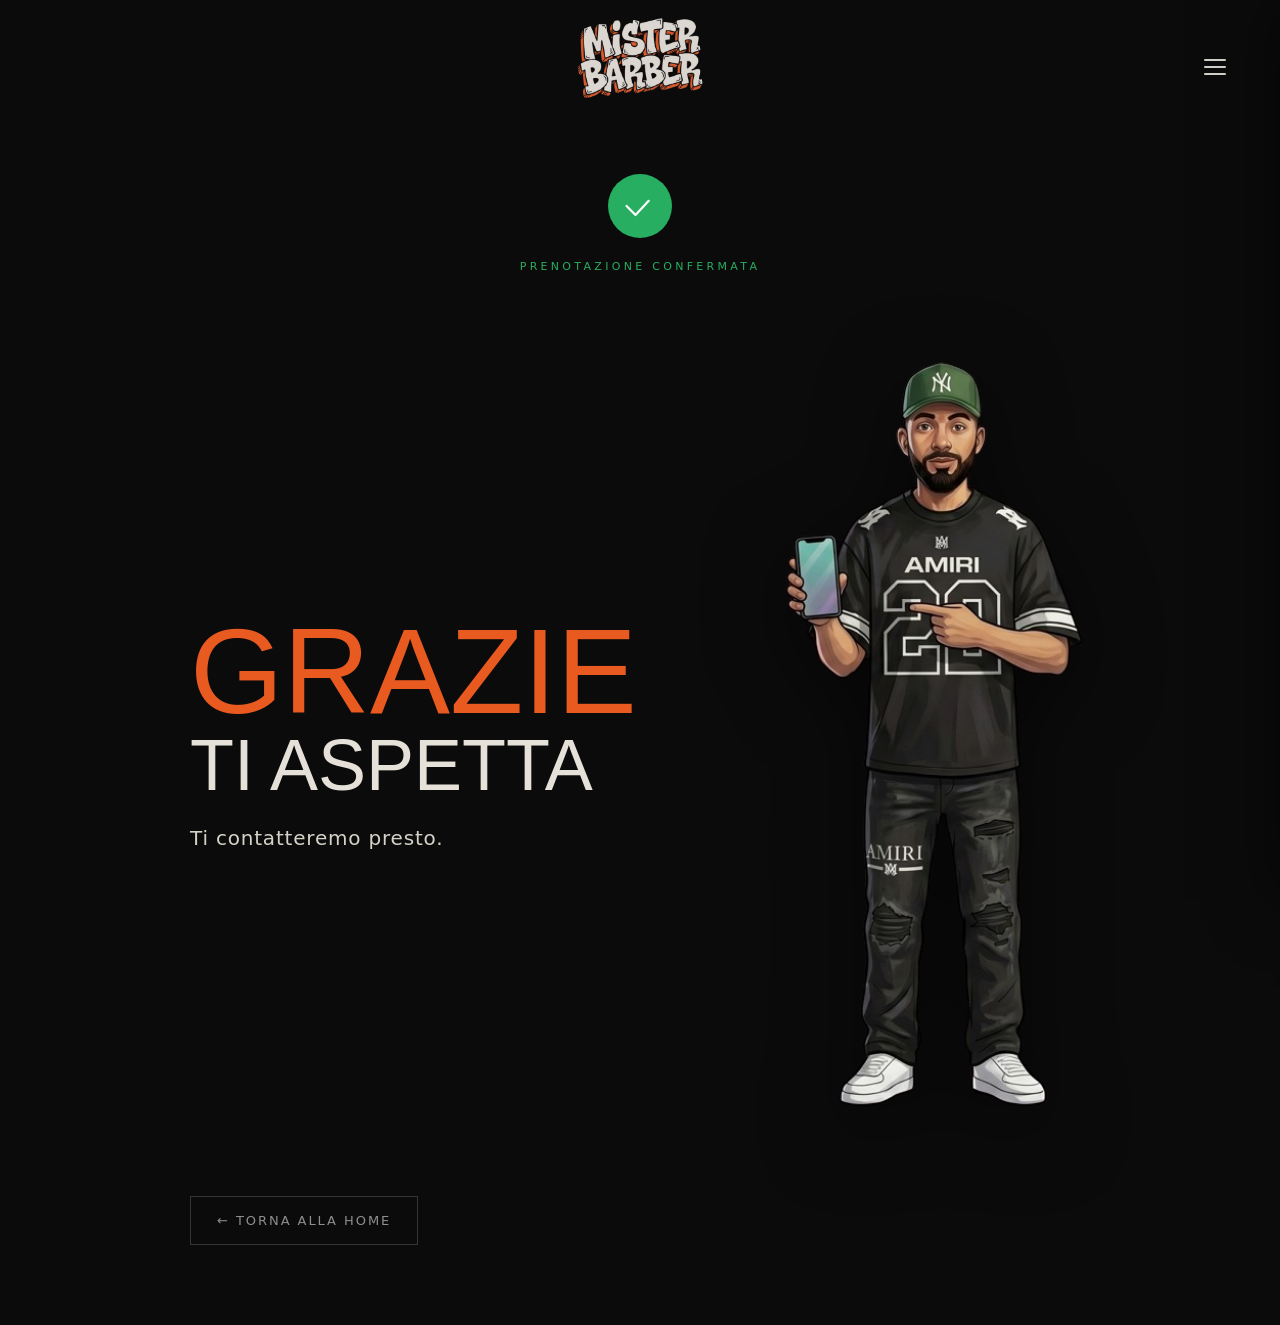
<file: conferma.html>
<!DOCTYPE html>
<html lang="it">
<head>
  <meta charset="UTF-8">
  <meta name="viewport" content="width=device-width, initial-scale=1.0">

  <!-- Security headers -->
  <meta http-equiv="Content-Security-Policy" content="default-src 'self'; script-src 'self' 'unsafe-inline'; style-src 'self' 'unsafe-inline' https://fonts.googleapis.com; font-src 'self' https://fonts.gstatic.com data:; img-src 'self' data: https:; connect-src 'self'; frame-ancestors 'none'; base-uri 'self'; form-action 'self'; object-src 'none'">
  <meta http-equiv="X-Content-Type-Options" content="nosniff">
  <meta http-equiv="Referrer-Policy" content="strict-origin-when-cross-origin">

  <title>Prenotazione Confermata — MISTER BARBER</title>

  <!-- Favicon -->
  <link rel="icon" type="image/png" href="assets/img/mister-barber-logo.png">
  <link rel="apple-touch-icon" href="assets/img/mister-barber-logo.png">

  <link rel="preconnect" href="https://fonts.googleapis.com">
  <link rel="preconnect" href="https://fonts.gstatic.com" crossorigin>
  <link href="https://fonts.googleapis.com/css2?family=Anton&family=Inter:wght@400;500;600;700&family=Bebas+Neue&family=Barlow:wght@400;500;600;700&display=swap" rel="stylesheet">
  <link rel="stylesheet" href="assets/css/style.css">

  <style>
    .mb-link:hover{color:#EA6934!important}
    .mb-cta:hover{transform:translateY(-2px);box-shadow:0 10px 24px rgba(234,105,52,.35)}
    .conferma-page .conferma-main{padding-top:40px!important}
    .conferma-page {
      background: var(--asphalt);
      min-height: 100vh;
      display: flex;
      flex-direction: column;
    }

    .conferma-main {
      flex: 1;
      display: flex;
      flex-direction: column;
      align-items: center;
      justify-content: center;
      padding: calc(var(--nav-height) + 60px) var(--page-margin) 80px;
    }

    /* ─── INNER WRAPPER ─── */
    .conferma-inner {
      width: 100%;
      max-width: 900px;
      opacity: 0;
      animation: conf-appear 0.65s cubic-bezier(0.34,1.2,0.64,1) 0.15s forwards;
    }
    @keyframes conf-appear {
      from { opacity: 0; transform: translateY(28px); }
      to   { opacity: 1; transform: translateY(0); }
    }

    /* ─── TOP: CHECK + LABEL (centrati) ─── */
    .conf-top {
      display: flex;
      flex-direction: column;
      align-items: center;
      margin-bottom: 52px;
    }

    .conf-check {
      width: 64px;
      height: 64px;
      background: #27ae60;
      border-radius: 50%;
      display: flex;
      align-items: center;
      justify-content: center;
      margin-bottom: 20px;
    }
    .conf-check svg { width: 32px; height: 32px; }
    .conf-check-path {
      fill: none;
      stroke: white;
      stroke-width: 3.5;
      stroke-linecap: round;
      stroke-linejoin: round;
      stroke-dasharray: 50;
      stroke-dashoffset: 50;
      animation: draw-check 0.4s ease 0.45s forwards;
    }
    @keyframes draw-check { to { stroke-dashoffset: 0; } }

    .conf-label {
      font-family: var(--font-body);
      font-weight: 500;
      font-size: var(--eyebrow);
      letter-spacing: 0.3em;
      text-transform: uppercase;
      color: #27ae60;
      text-align: center;
    }

    /* ─── BOTTOM: TESTO SINISTRA + IMMAGINE DESTRA ─── */
    .conf-body {
      display: flex;
      align-items: center;
      gap: 48px;
    }

    /* Testo */
    .conf-text {
      flex: 1;
      min-width: 0;
    }

    .conf-barber-name {
      font-family: var(--font-display);
      font-size: clamp(64px, 11vw, 120px);
      line-height: 0.9;
      text-transform: uppercase;
      color: var(--ember);
      margin-bottom: 4px;
    }

    .conf-ti-aspetta {
      font-family: var(--font-display);
      font-size: clamp(40px, 7vw, 72px);
      line-height: 1;
      text-transform: uppercase;
      color: var(--canvas);
      margin-bottom: 20px;
    }

    .conf-detail {
      font-family: var(--font-body);
      font-size: clamp(16px, 2.5vw, 20px);
      color: var(--canvas-soft);
      letter-spacing: 0.04em;
      line-height: 1.7;
    }
    .conf-detail strong {
      color: var(--canvas);
      font-weight: 600;
    }

    /* Immagine */
    .conf-img {
      flex-shrink: 0;
      width: clamp(180px, 28vw, 320px);
      display: flex;
      align-items: flex-end;
      justify-content: center;
    }
    .conf-img img {
      width: 100%;
      height: auto;
      display: block;
      filter: drop-shadow(0 20px 40px rgba(0,0,0,0.5));
    }

    /* ─── CTA ─── */
    .conf-cta {
      margin-top: 52px;
    }
    .conf-btn {
      display: inline-flex;
      align-items: center;
      gap: 10px;
      background: none;
      border: 1.5px solid rgba(229,225,216,0.2);
      color: var(--silver);
      font-family: var(--font-body);
      font-size: var(--body-s);
      letter-spacing: 0.15em;
      text-transform: uppercase;
      padding: 13px 26px;
      text-decoration: none;
      transition: border-color 0.2s, color 0.2s;
    }
    .conf-btn:hover {
      border-color: var(--ember);
      color: var(--ember);
    }

    /* ─── RESPONSIVE ─── */
    @media (max-width: 600px) {
      .conferma-main {
        padding: calc(var(--nav-height) + 40px) 20px 60px;
        align-items: flex-start;
      }
      .conf-top { align-items: flex-start; }
      .conf-body {
        gap: 24px;
        align-items: flex-start;
      }
      .conf-img {
        width: clamp(100px, 32vw, 160px);
        flex-shrink: 0;
      }
      .conf-barber-name { font-size: clamp(44px, 13vw, 72px); }
      .conf-ti-aspetta  { font-size: clamp(28px, 9vw, 48px); }
    }
  </style>
</head>
<body class="conferma-page">

  <!-- HEADER — uguale alla home (index.html) -->
  <header class="mb-header" style="position:sticky;top:0;z-index:60;background:transparent">
    <div style="max-width:1240px;margin:0 auto;padding:0 24px;display:grid;grid-template-columns:1fr auto 1fr;align-items:center">
      <span></span>
      <a href="/" style="justify-self:center">
        <img src="assets/img/logo.png" alt="Mister Barber" style="display:block;height:clamp(150px,15vw,190px);width:auto;margin:-32px 0 -24px" />
      </a>
      <div style="justify-self:end;display:flex;align-items:center;gap:16px">
        <button id="mbOpenNav" aria-label="Apri il menu" style="display:flex;flex-direction:column;gap:5px;background:transparent;border:0;cursor:pointer;padding:10px">
          <span style="display:block;width:22px;height:2px;background:#D4D0CA;border-radius:2px"></span>
          <span style="display:block;width:22px;height:2px;background:#D4D0CA;border-radius:2px"></span>
          <span style="display:block;width:22px;height:2px;background:#D4D0CA;border-radius:2px"></span>
        </button>
      </div>
    </div>
  </header>
  <div id="mbScrim" style="position:fixed;inset:0;z-index:70;background:rgba(11,11,11,.62);opacity:0;pointer-events:none;transition:opacity .34s ease"></div>
  <aside id="mbPanel" style="position:fixed;top:0;right:0;bottom:0;z-index:80;width:min(86vw,350px);background:#1a1c1d;border-left:1px solid rgba(212,208,202,.12);padding:0 26px 34px;display:flex;flex-direction:column;gap:22px;transform:translateX(105%);transition:transform .38s cubic-bezier(.2,.7,.3,1);box-shadow:-24px 0 60px rgba(0,0,0,.5)">
    <div style="display:grid;grid-template-columns:1fr auto 1fr;align-items:center;margin:0 -26px;padding:0 24px">
      <span></span>
      <img src="assets/img/logo.png" alt="Mister Barber" style="display:block;justify-self:center;height:clamp(150px,15vw,190px);width:auto;margin:-32px 0 -24px" />
      <button id="mbCloseNav" aria-label="Chiudi il menu" style="justify-self:end;background:transparent;border:0;cursor:pointer;padding:8px;font-family:system-ui,sans-serif;font-size:26px;line-height:1;color:#D4D0CA">&times;</button>
    </div>
    <nav style="display:flex;flex-direction:column;gap:16px">
      <a href="/#barbiere" class="mb-link" style="font-family:'Bebas Neue',sans-serif;font-size:34px;line-height:1;letter-spacing:.04em;color:#D4D0CA;padding:6px 0;transition:color .2s ease;text-decoration:none">Il barbiere</a>
      <a href="/#servizi" class="mb-link" style="font-family:'Bebas Neue',sans-serif;font-size:34px;line-height:1;letter-spacing:.04em;color:#D4D0CA;padding:6px 0;transition:color .2s ease;text-decoration:none">Servizi</a>
      <a href="/#video" class="mb-link" style="font-family:'Bebas Neue',sans-serif;font-size:34px;line-height:1;letter-spacing:.04em;color:#D4D0CA;padding:6px 0;transition:color .2s ease;text-decoration:none">Video</a>
      <a href="/#recensioni" class="mb-link" style="font-family:'Bebas Neue',sans-serif;font-size:34px;line-height:1;letter-spacing:.04em;color:#D4D0CA;padding:6px 0;transition:color .2s ease;text-decoration:none">Recensioni</a>
      <a href="/#contatti" class="mb-link" style="font-family:'Bebas Neue',sans-serif;font-size:34px;line-height:1;letter-spacing:.04em;color:#D4D0CA;padding:6px 0;transition:color .2s ease;text-decoration:none">Contatti</a>
    </nav>
  </aside>

  <main class="conferma-main">
    <div class="conferma-inner">

      <!-- CHECK + LABEL centrati -->
      <div class="conf-top">
        <div class="conf-check">
          <svg viewBox="0 0 50 40">
            <polyline class="conf-check-path" points="4,20 18,34 46,4"/>
          </svg>
        </div>
        <p class="conf-label">Prenotazione confermata</p>
      </div>

      <!-- TESTO SX + IMMAGINE DX -->
      <div class="conf-body">

        <div class="conf-text">
          <p class="conf-barber-name" id="confName">—</p>
          <p class="conf-ti-aspetta">Ti aspetta</p>
          <p class="conf-detail" id="confDetail">—</p>
        </div>

        <div class="conf-img">
          <img id="confThumb" src="" alt="">
        </div>

      </div>

      <div class="conf-cta">
        <a href="/" class="conf-btn">← Torna alla home</a>
      </div>

    </div>
  </main>

  <script>
    (function () {
      var MONTHS = ['gennaio','febbraio','marzo','aprile','maggio','giugno',
                    'luglio','agosto','settembre','ottobre','novembre','dicembre'];
      var DAYS   = ['domenica','lunedì','martedì','mercoledì','giovedì','venerdì','sabato'];

      var BARBERS = {
        berlin: { name: 'Berlin', thumb: 'assets/img/berlin-thumb.png' },
        reggie: { name: 'Reggie', thumb: 'assets/img/reggie-thumb.png' }
      };
      var raw = sessionStorage.getItem('mbooking');
      var validBarber = false, validDate = false, validTime = false;
      var b = null;
      try {
        b = raw ? JSON.parse(raw) : null;
        if (b && typeof b === 'object') {
          validBarber = Object.prototype.hasOwnProperty.call(BARBERS, b.barber);
          validDate   = typeof b.date === 'string' && /^\d{4}-\d{2}-\d{2}$/.test(b.date);
          validTime   = typeof b.time === 'string' && /^([01]\d|2[0-3]):[0-5]\d$/.test(b.time);
        }
      } catch (e) { b = null; }

      if (b && validBarber && validDate && validTime) {
        var name = BARBERS[b.barber].name;
        var d    = new Date(b.date + 'T12:00:00');
        var dateStr = DAYS[d.getDay()] + ' ' + d.getDate() + ' ' + MONTHS[d.getMonth()];

        // SECURITY: usa textContent / createElement invece di innerHTML con valori
        document.getElementById('confName').textContent = name;
        var detail = document.getElementById('confDetail');
        detail.textContent = ''; // clear
        var strong1 = document.createElement('strong');
        strong1.textContent = dateStr;
        detail.appendChild(strong1);
        detail.appendChild(document.createElement('br'));
        detail.appendChild(document.createTextNode('alle '));
        var strong2 = document.createElement('strong');
        strong2.textContent = b.time;
        detail.appendChild(strong2);

        document.getElementById('confThumb').src = BARBERS[b.barber].thumb;
        document.getElementById('confThumb').alt = name;

        sessionStorage.removeItem('mbooking');
      } else {
        document.getElementById('confName').textContent  = 'Grazie';
        document.getElementById('confDetail').textContent = 'Ti contatteremo presto.';
        // Senza dati di prenotazione (pagina aperta direttamente o ricaricata)
        // si mostra Berlin come immagine di default del negozio.
        document.getElementById('confThumb').src = 'assets/img/berlin-thumb.png';
        document.getElementById('confThumb').alt = 'Berlin';
      }

      // Menu laterale (come in home)
      var panel = document.getElementById('mbPanel'), scrim = document.getElementById('mbScrim');
      function setNav(open) {
        panel.style.transform = open ? 'translateX(0)' : 'translateX(105%)';
        scrim.style.opacity = open ? '1' : '0';
        scrim.style.pointerEvents = open ? 'auto' : 'none';
      }
      document.getElementById('mbOpenNav').addEventListener('click', function () { setNav(true); });
      document.getElementById('mbCloseNav').addEventListener('click', function () { setNav(false); });
      scrim.addEventListener('click', function () { setNav(false); });
      panel.querySelectorAll('a').forEach(function (a) { a.addEventListener('click', function () { setNav(false); }); });
    })();
  </script>

</body>
</html>
</file>
<file: assets/css/style.css>
/* MISTER BARBER — base.css v1.0 */

:root {
  --asphalt: #0B0B0B;
  --asphalt-soft: #1A1A1A;
  --canvas: #E5E1D8;
  --canvas-soft: #D6D2C8;
  --ember: #E85A1F;
  --silver: #8E8E8E;

  --font-display: 'Anton', Impact, sans-serif;
  --font-body: 'Inter', system-ui, sans-serif;

  --s-1: 4px;  --s-2: 8px;  --s-3: 12px; --s-4: 16px;
  --s-5: 24px; --s-6: 32px; --s-7: 48px; --s-8: 64px;
  --s-9: 96px; --s-10: 128px; --s-11: 192px;

  --page-margin: 56px;
  --max-width: 1440px;
  --nav-height: 72px;

  --display-xl: 180px;
  --display-l: 140px;
  --display-m: 96px;
  --display-s: 64px;
  --h1: 48px; --h2: 32px; --h3: 20px;
  --body-l: 18px; --body: 15px; --body-s: 13px;
  --eyebrow: 11px; --meta: 10px;
}

@media (max-width: 768px) {
  :root {
    --page-margin: 20px;
    --display-xl: 92px;
    --display-l: 72px;
    --display-m: 56px;
    --display-s: 40px;
    --h1: 32px;
  }
}

*, *::before, *::after {
  box-sizing: border-box;
  margin: 0;
  padding: 0;
}

html {
  scroll-behavior: smooth;
  overflow-x: hidden;
  max-width: 100vw;
}

body {
  overflow-x: hidden;
  max-width: 100vw;
  background-color: var(--asphalt);
  color: var(--canvas);
  font-family: var(--font-body);
  font-size: var(--body);
  line-height: 1.65;
  -webkit-font-smoothing: antialiased;
}

a {
  color: inherit;
  text-decoration: none;
}

img {
  display: block;
  max-width: 100%;
  filter: contrast(1.05);
}

/* ─── NAVBAR ─── */

.nav {
  position: fixed;
  top: 0;
  left: 0;
  right: 0;
  z-index: 100;
  height: var(--nav-height);
  background: transparent;
  border: 1px solid transparent;
  display: flex;
  align-items: center;
  justify-content: space-between;
  padding: 0 var(--page-margin);
  transition: background 0.4s, border-color 0.4s, top 0.4s, left 0.4s, right 0.4s;
}

.nav--scrolled {
  top: 10px;
  left: var(--page-margin);
  right: var(--page-margin);
  background: rgba(11, 11, 11, 0.55);
  -webkit-backdrop-filter: blur(16px) saturate(160%);
  backdrop-filter: blur(16px) saturate(160%);
  border-color: rgba(229, 225, 216, 0.1);
  border-radius: 16px;
}

.nav--open {
  background: var(--asphalt);
  -webkit-backdrop-filter: none;
  backdrop-filter: none;
}

.nav__logo {
  display: inline-flex;
  align-items: center;
  gap: 10px;
  font-family: var(--font-display);
  font-size: 26px;
  letter-spacing: 0.06em;
  color: var(--canvas);
  text-transform: uppercase;
  line-height: 1;
}
.nav__logo-img {
  height: 38px;
  width: auto;
  display: block;
}

.nav__links {
  display: flex;
  align-items: center;
  gap: var(--s-8);
  list-style: none;
}

.nav__links a {
  font-family: var(--font-body);
  font-weight: 500;
  font-size: var(--meta);
  letter-spacing: 0.2em;
  text-transform: uppercase;
  color: var(--canvas);
  transition: color 0.15s;
}

.nav__links a:hover {
  color: var(--silver);
}

.nav__cta {
  font-family: var(--font-body);
  font-weight: 500;
  font-size: var(--meta);
  letter-spacing: 0.24em;
  text-transform: uppercase;
  color: var(--canvas);
  border: 1px solid var(--canvas);
  padding: 10px 20px;
  background: transparent;
  cursor: pointer;
  transition: background 0.15s, color 0.15s;
}

.nav__cta:hover {
  background: var(--canvas);
  color: var(--asphalt);
}

.nav__hamburger {
  display: none;
  flex-direction: column;
  gap: 5px;
  cursor: pointer;
  background: none;
  border: none;
  padding: 4px;
}

.nav__hamburger span {
  display: block;
  width: 24px;
  height: 1px;
  background: var(--canvas);
  transition: transform 0.2s, opacity 0.2s;
}

@media (max-width: 768px) {
  .nav {
    padding: 0 20px;
  }
  .nav--scrolled {
    left: 12px;
    right: 12px;
    top: 8px;
  }

  .nav__links,
  .nav__cta {
    display: none;
  }

  .nav__hamburger {
    display: flex;
  }

  .nav--open .nav__links {
    display: flex;
    flex-direction: column;
    position: fixed;
    top: var(--nav-height);
    left: 0;
    right: 0;
    bottom: 0;
    background: var(--asphalt);
    align-items: center;
    justify-content: center;
    gap: var(--s-7);
  }

  .nav--open .nav__links a {
    font-size: 14px;
  }

  .nav--open .nav__cta {
    display: block;
  }
}

/* ─── META STRIP ─── */

.meta-strip {
  display: flex;
  gap: 80px;
  padding: var(--s-5) var(--page-margin);
  border-top: 1px solid var(--asphalt);
  font-family: var(--font-body);
  font-weight: 500;
  font-size: var(--meta);
  letter-spacing: 0.2em;
  text-transform: uppercase;
  color: var(--silver);
  overflow-x: auto;
  white-space: nowrap;
}

/* ─── DOVE CI TROVATE (s03) ─── */

.s03 {
  background: var(--asphalt);
  padding: 120px var(--page-margin) 380px;
  position: relative;
  z-index: 6;
}

.s03-inner {
  max-width: var(--max-width);
  margin: 0 auto;
  display: grid;
  grid-template-columns: 1fr 1fr;
  gap: 80px;
  align-items: center;
}

.s03-heading {
  font-family: var(--font-display);
  font-size: clamp(64px, 9vw, 140px);
  line-height: 0.88;
  letter-spacing: 0.005em;
  text-transform: uppercase;
  color: var(--canvas);
  margin-bottom: 40px;
}

.s03-heading--ember { color: var(--ember); }

.s03-address { margin-top: 24px; }

.s03-address-line {
  font-family: var(--font-body);
  font-size: var(--body-l);
  color: var(--canvas);
  line-height: 1.6;
}

.s03-coords {
  font-family: var(--font-body);
  font-size: var(--body-s);
  color: var(--silver);
  letter-spacing: 0.12em;
  margin-top: 12px;
}

.s03-right {
  display: flex;
  justify-content: center;
  align-items: center;
  transform: translate(-500px, -200px);
}

@media (max-width: 768px) {
  .s03-right { transform: none; }
}

.s03-scene {
  position: relative;
  width: 288px;
  height: 168px;
  flex-shrink: 0;
}

.s03-berlin {
  position: absolute;
  bottom: -570px;
  left: 170px;
  width: 242px;
  z-index: 5;
  pointer-events: none;
}

.s03-george {
  position: absolute;
  bottom: -570px;
  right: -450px;
  width: 204px;
  z-index: 4;
  pointer-events: none;
}

.s03-ball {
  position: absolute;
  top: 65px;
  right: -80px;
  width: 76px;
  z-index: 6;
  pointer-events: none;
}

@keyframes berlinExit {
  0%   { transform: translateX(0) scale(1); opacity: 1; }
  100% { transform: translateX(-250px) scale(0.6); opacity: 0; }
}
@keyframes georgeExit {
  0%   { transform: translateX(0) scale(1); opacity: 1; }
  100% { transform: translateX(250px) scale(0.6); opacity: 0; }
}
@keyframes ballExit {
  0%   { transform: translateY(0) scale(1); opacity: 1; }
  100% { transform: translateY(-180px) scale(0.2); opacity: 0; }
}

.s03-berlin.is-exiting { animation: berlinExit 0.28s cubic-bezier(0.55, 0, 1, 0.45) forwards; }
.s03-george.is-exiting { animation: georgeExit 0.28s cubic-bezier(0.55, 0, 1, 0.45) forwards; }
.s03-ball.is-exiting   { animation: ballExit   0.18s cubic-bezier(0.55, 0, 1, 0.45) forwards; }

@keyframes berlinEnter {
  0%   { transform: translateX(-250px) scale(0.6); opacity: 0; }
  100% { transform: translateX(0) scale(1); opacity: 1; }
}
@keyframes georgeEnter {
  0%   { transform: translateX(250px) scale(0.6); opacity: 0; }
  100% { transform: translateX(0) scale(1); opacity: 1; }
}
@keyframes ballEnter {
  0%   { transform: translateY(-180px) scale(0.2); opacity: 0; }
  100% { transform: translateY(0) scale(1); opacity: 1; }
}

.s03-berlin.is-entering { animation: berlinEnter 0.4s cubic-bezier(0.34, 1.56, 0.64, 1) forwards; }
.s03-george.is-entering { animation: georgeEnter 0.4s cubic-bezier(0.34, 1.56, 0.64, 1) forwards; }
.s03-ball.is-entering   { animation: ballEnter   0.35s cubic-bezier(0.34, 1.56, 0.64, 1) forwards; }

@media (max-width: 768px) {
  .s03-berlin {
    width: 156px;
    bottom: -410px;
    left: 80px;
  }
  .s03-george {
    width: 146px;
    bottom: -420px;
    right: auto;
    left: 255px;
  }
  .s03-ball {
    width: 59px;
    top: 20px;
    right: 25px;
  }
}

/* ─── POSTAZIONE CHARACTERS ─── */

.s03-berlin-post,
.s03-george-post {
  position: absolute;
  bottom: 0;
  width: 420px;
  pointer-events: none;
  opacity: 0;
  mix-blend-mode: screen;
  z-index: 7;
  transition: opacity 0.5s ease, transform 0.55s cubic-bezier(0.34, 1.56, 0.64, 1);
}

.s03-berlin-post {
  left: 0;
  transform: translateX(-200px);
}

.s03-george-post {
  right: 0;
  transform: translateX(200px);
}

.s03-berlin-post.is-visible,
.s03-george-post.is-visible {
  opacity: 1;
  transform: translateX(0);
}

@media (max-width: 768px) {
  .s03-berlin-post,
  .s03-george-post {
    width: 200px;
  }
}

/* ─── EXPAND MAP ─── */

.expand-map {
  width: 288px;
  height: 168px;
  border-radius: 20px;
  border: 10px solid #111;
  background: #ffffff;
  position: absolute;
  top: 0;
  left: 0;
  overflow: visible;
  cursor: pointer;
  transition: width 0.55s cubic-bezier(0.25, 0.46, 0.45, 0.94),
              height 0.55s cubic-bezier(0.25, 0.46, 0.45, 0.94),
              background 0.4s,
              border-color 0.4s,
              box-shadow 0.3s;
  transform-style: preserve-3d;
  will-change: transform;
}

@keyframes cardPop {
  0%   { transform: scale(1); }
  45%  { transform: scale(1.045); }
  100% { transform: scale(1); }
}

.expand-map.is-expanded {
  background: rgba(26,26,26,0.9);
  border-color: rgba(229,225,216,0.12);
  width: 338px;
  height: 218px;
  overflow: visible;
  animation: cardPop 0.4s cubic-bezier(0.34, 1.56, 0.64, 1) 0.5s both;
}

.expand-map:hover {
  box-shadow: 0 20px 60px rgba(232,90,31,0.15);
}

.expand-map__top {
  position: absolute;
  top: 14px;
  left: 16px;
  right: 16px;
  display: flex;
  align-items: center;
  justify-content: space-between;
  z-index: 3;
}

.expand-map__icon-wrap {
  width: 32px;
  height: 32px;
  border-radius: 50%;
  background: rgba(232,90,31,0.15);
  display: flex;
  align-items: center;
  justify-content: center;
  filter: drop-shadow(0 0 8px rgba(232,90,31,0.5));
  transition: filter 0.3s;
}

.expand-map:hover .expand-map__icon-wrap {
  filter: drop-shadow(0 0 14px rgba(232,90,31,0.8));
}

.expand-map__live {
  font-family: var(--font-body);
  font-size: 10px;
  font-weight: 600;
  letter-spacing: 0.12em;
  text-transform: uppercase;
  color: var(--canvas);
  display: flex;
  align-items: center;
  gap: 5px;
  background: rgba(229,225,216,0.08);
  padding: 3px 8px;
  border-radius: 20px;
  border: 1px solid rgba(229,225,216,0.12);
  transition: transform 0.3s, opacity 0.3s;
}

.expand-map:hover .expand-map__live {
  transform: scale(1.05);
}

.expand-map__dot {
  width: 5px;
  height: 5px;
  border-radius: 50%;
  background: #4ade80;
  box-shadow: 0 0 6px #4ade80;
  animation: pulse-dot 2s ease-in-out infinite;
}

@keyframes pulse-dot {
  0%, 100% { opacity: 1; }
  50% { opacity: 0.4; }
}

.expand-map__mobile-address {
  display: none;
}

@media (max-width: 768px) {
  .expand-map__mobile-address {
    display: block;
    position: absolute;
    top: 12px;
    left: 0;
    right: 0;
    text-align: center;
    font-family: var(--font-body);
    font-size: 11px;
    font-weight: 700;
    letter-spacing: 0.12em;
    text-transform: uppercase;
    color: #111;
    z-index: 4;
    pointer-events: none;
  }
  .expand-map.is-expanded .expand-map__mobile-address {
    display: none;
  }
}

/* ── Basketball backboard (collapsed only) ── */
.expand-map__backboard {
  position: absolute;
  left: 50%;
  top: 36px;
  transform: translateX(-50%);
  width: 108px;
  height: 96px;
  background: #fff;
  border: 10px solid #111;
  border-radius: 3px;
  z-index: 2;
  transition: opacity 0.3s;
  overflow: visible;
}

.expand-map__hoop-img {
  position: absolute;
  top: 84px;
  left: calc(50% + 5px);
  transform: translateX(-50%);
  width: 185px;
  max-width: none;
  pointer-events: none;
  z-index: 3;
}

.expand-map.is-expanded .expand-map__backboard {
  opacity: 0;
  pointer-events: none;
}

@keyframes hoopExit {
  0%   { transform: translateX(-50%) translateY(0) scale(1);    opacity: 1; }
  25%  { transform: translateX(-50%) translateY(-10px) scale(1.2); opacity: 1; }
  100% { transform: translateX(-50%) translateY(-100px) scale(0.3); opacity: 0; }
}

.expand-map.is-expanded .expand-map__hoop-img {
  animation: hoopExit 0.18s cubic-bezier(0.55, 0, 1, 0.45) forwards;
  pointer-events: none;
}

/* hide top bar elements and label when collapsed */
.expand-map:not(.is-expanded) .expand-map__icon-wrap,
.expand-map:not(.is-expanded) .expand-map__live,
.expand-map:not(.is-expanded) .expand-map__bottom {
  opacity: 0;
  pointer-events: none;
}

/* grid pattern visible in collapsed state */
.expand-map__grid-bg {
  position: absolute;
  inset: 0;
  z-index: 1;
  transition: opacity 0.4s;
  pointer-events: none;
}

.expand-map__grid-bg {
  opacity: 0;
}

.expand-map.is-expanded .expand-map__grid-bg {
  opacity: 0;
}

/* pseudo-map SVG */
.expand-map__map-wrap {
  position: absolute;
  inset: 0;
  z-index: 2;
  opacity: 0;
  transition: opacity 0.35s 0.15s;
  pointer-events: none;
  overflow: hidden;
  border-radius: 20px;
}

.expand-map.is-expanded .expand-map__map-wrap {
  opacity: 1;
}

.expand-map__roads {
  width: 100%;
  height: 100%;
}

/* road animations */
.road {
  stroke-dasharray: 400;
  stroke-dashoffset: 400;
  transition: stroke-dashoffset 0s;
}

.expand-map.is-expanded .road--main {
  animation: draw-road 0.6s ease forwards;
}

.expand-map.is-expanded .road--sec {
  animation: draw-road 0.8s ease 0.2s forwards;
}

@keyframes draw-road {
  to { stroke-dashoffset: 0; }
}

/* building animations */
.building {
  opacity: 0;
  transform: scale(0.8);
  transform-origin: center;
}

.expand-map.is-expanded .building:nth-child(1)  { animation: pop-in 0.3s ease 0.3s forwards; }
.expand-map.is-expanded .building:nth-child(2)  { animation: pop-in 0.3s ease 0.38s forwards; }
.expand-map.is-expanded .building:nth-child(3)  { animation: pop-in 0.3s ease 0.35s forwards; }
.expand-map.is-expanded .building:nth-child(4)  { animation: pop-in 0.3s ease 0.43s forwards; }
.expand-map.is-expanded .building:nth-child(5)  { animation: pop-in 0.3s ease 0.32s forwards; }
.expand-map.is-expanded .building:nth-child(6)  { animation: pop-in 0.3s ease 0.40s forwards; }
.expand-map.is-expanded .building:nth-child(7)  { animation: pop-in 0.3s ease 0.28s forwards; }
.expand-map.is-expanded .building:nth-child(8)  { animation: pop-in 0.3s ease 0.36s forwards; }

@keyframes pop-in {
  to { opacity: 1; transform: scale(1); }
}

/* pin */
.pin-glow, .pin, .pin-ring {
  opacity: 0;
}

.expand-map.is-expanded .pin-glow {
  animation: pop-in 0.4s ease 0.55s forwards;
}

.expand-map.is-expanded .pin {
  animation: pop-in 0.4s cubic-bezier(0.34,1.56,0.64,1) 0.6s forwards;
}

.expand-map.is-expanded .pin-ring {
  animation: pop-in 0.5s ease 0.65s forwards;
}

.expand-map__bottom {
  position: absolute;
  bottom: 14px;
  left: 16px;
  right: 16px;
  z-index: 3;
}

.expand-map__label {
  font-family: var(--font-body);
  font-size: 11px;
  font-weight: 500;
  letter-spacing: 0.18em;
  text-transform: uppercase;
  color: var(--canvas);
  display: block;
  margin-bottom: 6px;
  transition: transform 0.3s;
}

.expand-map:hover .expand-map__label {
  transform: translateX(4px);
}

.expand-map__underline {
  height: 1px;
  background: linear-gradient(90deg, var(--ember), transparent);
  transform-origin: left;
  transform: scaleX(0.3);
  transition: transform 0.4s cubic-bezier(0.4,0,0.2,1);
}

.expand-map:hover .expand-map__underline,
.expand-map.is-expanded .expand-map__underline {
  transform: scaleX(1);
}

.expand-map__cap {
  position: absolute;
  top: -45px;
  left: -55px;
  width: 128px;
  z-index: 10;
  pointer-events: none;
  filter: drop-shadow(0 8px 20px rgba(0,0,0,0.6));
  transform: rotate(-15deg) scale(0) translateY(20px);
  opacity: 0;
}

.expand-map.is-expanded .expand-map__cap {
  animation: cap-pop 0.45s cubic-bezier(0.34, 1.56, 0.64, 1) 0.25s forwards;
}

@keyframes cap-pop {
  0%   { transform: rotate(-15deg) scale(0) translateY(20px); opacity: 0; }
  100% { transform: rotate(-15deg) scale(1) translateY(0px);  opacity: 1; }
}

@media (max-width: 768px) {
  .expand-map__cap {
    width: 110px;
    left: -55px;
  }
}

.expand-map__hint {
  position: absolute;
  bottom: -28px;
  left: 50%;
  transform: translateX(-50%);
  font-family: var(--font-body);
  font-size: var(--meta);
  letter-spacing: 0.16em;
  text-transform: uppercase;
  color: var(--silver);
  white-space: nowrap;
  opacity: 0;
  transition: opacity 0.3s, bottom 0.3s;
}

.expand-map:hover .expand-map__hint {
  opacity: 0;
}

.expand-map.is-expanded .expand-map__hint {
  opacity: 0;
}

@media (max-width: 768px) {
  .s03 { padding: 80px 20px 560px; }
  .s03-inner { grid-template-columns: 1fr; gap: 5px; }
  .s03-heading { font-size: 72px; margin-bottom: 0; }
  .s03-right { justify-content: flex-start; align-items: flex-start; }
  .s03-scene { width: 258px; height: 138px; }
  .expand-map { width: 258px; height: 138px; top: 0; }
  .expand-map.is-expanded { width: 268px; height: 148px; top: 0; }
  .s03-address { display: none; }
}

/* ─── FOOTER ─── */

.footer {
  background: var(--asphalt);
  border-top: 1px solid var(--asphalt-soft);
  padding: var(--s-10) var(--page-margin) var(--s-7);
}

.footer__logo {
  font-family: var(--font-display);
  font-size: var(--display-m);
  letter-spacing: 0.005em;
  line-height: 0.9;
  text-transform: uppercase;
  margin-bottom: var(--s-10);
}
.footer__logo-mister {
  color: var(--canvas);
}
.footer__logo-barber {
  color: transparent;
  -webkit-text-stroke: 2px var(--canvas);
}

.footer__grid {
  display: grid;
  grid-template-columns: repeat(3, 1fr);
  gap: var(--s-8);
  margin-bottom: var(--s-10);
  padding-top: var(--s-7);
  border-top: 1px solid var(--asphalt-soft);
}

.footer__col-label {
  font-family: var(--font-body);
  font-weight: 500;
  font-size: var(--eyebrow);
  letter-spacing: 0.22em;
  text-transform: uppercase;
  color: var(--silver);
  margin-bottom: var(--s-4);
}

.footer__col-value {
  font-family: var(--font-body);
  font-size: var(--body-s);
  color: var(--canvas);
  line-height: 1.55;
}

.footer__col-value a {
  color: var(--canvas);
  text-decoration: none;
  opacity: 0.75;
  transition: opacity 0.2s;
}

.footer__col-value a:hover {
  opacity: 1;
}

.footer__social {
  display: flex;
  gap: var(--s-6);
}

.footer__social a {
  font-family: var(--font-body);
  font-weight: 500;
  font-size: var(--body-s);
  letter-spacing: 0.1em;
  text-transform: uppercase;
  color: var(--canvas);
  transition: color 0.15s;
}

.footer__social a:hover {
  color: var(--ember);
}

.footer__bottom {
  display: flex;
  justify-content: space-between;
  align-items: center;
  padding-top: var(--s-5);
  border-top: 1px solid var(--asphalt-soft);
  font-size: var(--meta);
  font-family: var(--font-body);
  font-weight: 500;
  letter-spacing: 0.1em;
  text-transform: uppercase;
  color: var(--silver);
}

/* "Powered by aike" — identico a choir: P maiuscola, "aike" leggermente piu grande + logo gufo */
.footer-powered {
  display: inline-flex; align-items: center; gap: 6px;
  text-transform: none; letter-spacing: normal; font-size: 13px;
  font-weight: 400; color: rgba(255, 255, 255, 0.6);
}
.aike-word {
  font-family: "Suisse Int'l", "Suisse Intl", "Inter", var(--font-body);
  text-transform: lowercase; font-weight: 600; font-size: 15px; letter-spacing: -0.01em;
  color: rgba(255, 255, 255, 0.82);
}
.aike-mark { height: 18px; width: auto; display: inline-block; }

@media (max-width: 768px) {
  .footer {
    padding: var(--s-9) 20px var(--s-7);
  }

  .footer__logo {
    font-size: var(--display-m);
    margin-bottom: var(--s-8);
  }

  .footer__grid {
    grid-template-columns: 1fr;
    gap: var(--s-6);
    border-top: none;
    padding-top: 0;
  }

  .footer__bottom {
    flex-direction: column;
    gap: var(--s-3);
    text-align: center;
  }

  .meta-strip {
    padding: var(--s-5) 20px;
  }
}

/* ─── HERO ─── */

.hero {
  padding: var(--nav-height) 80px var(--s-7);
  background: var(--asphalt);
}

.hero__media {
  position: relative;
  width: 100%;
  overflow: hidden;
}

.hero__video {
  display: block;
  width: 100%;
  height: auto;
  object-fit: contain;
  filter: contrast(1.05);
  -webkit-mask-image: radial-gradient(ellipse 70% 70% at 50% 50%, black 20%, transparent 75%);
  mask-image: radial-gradient(ellipse 70% 70% at 50% 50%, black 20%, transparent 75%);
}

.hero__overlay {
  position: absolute;
  inset: 0;
  background: linear-gradient(
    to bottom,
    rgba(11,11,11,0.2) 0%,
    rgba(11,11,11,0.0) 30%,
    rgba(11,11,11,0.6) 75%,
    rgba(11,11,11,1) 100%
  );
}

.hero__content {
  position: absolute;
  bottom: var(--s-7);
  left: var(--s-7);
  z-index: 2;
}

.hero__eyebrow {
  font-family: var(--font-body);
  font-weight: 500;
  font-size: var(--eyebrow);
  letter-spacing: 0.3em;
  text-transform: uppercase;
  color: var(--silver);
  margin-bottom: var(--s-4);
}

.hero__title {
  font-family: var(--font-display);
  font-size: var(--display-l);
  line-height: 0.88;
  letter-spacing: -0.01em;
  text-transform: uppercase;
  color: var(--canvas);
  margin-bottom: var(--s-5);
}

.hero__sub {
  font-family: var(--font-body);
  font-size: var(--body-l);
  color: var(--canvas-soft);
  margin-bottom: var(--s-6);
}

.hero__cta {
  display: inline-block;
  font-family: var(--font-body);
  font-weight: 500;
  font-size: var(--meta);
  letter-spacing: 0.24em;
  text-transform: uppercase;
  color: var(--asphalt);
  background: var(--canvas);
  padding: 14px 32px;
  transition: background 0.15s, color 0.15s;
}

.hero__cta:hover {
  background: var(--ember);
  color: var(--canvas);
}

.hero__scroll {
  position: absolute;
  right: var(--s-7);
  bottom: var(--s-7);
  z-index: 2;
  display: flex;
  flex-direction: column;
  align-items: center;
  gap: var(--s-3);
}

.hero__scroll span {
  font-family: var(--font-body);
  font-weight: 500;
  font-size: var(--meta);
  letter-spacing: 0.22em;
  text-transform: uppercase;
  color: var(--silver);
  writing-mode: vertical-rl;
}

.hero__scroll-line {
  width: 1px;
  height: 60px;
  background: var(--silver);
  transform-origin: top;
  animation: scroll-line 1.8s ease-in-out infinite;
}

@keyframes scroll-line {
  0%   { transform: scaleY(0); opacity: 0; }
  30%  { opacity: 1; }
  100% { transform: scaleY(1); opacity: 0; }
}

@media (max-width: 768px) {
  .hero {
    padding: var(--nav-height) 20px 28px;
  }

  .hero__content {
    left: var(--s-4);
    bottom: var(--s-5);
  }

  .hero__scroll {
    display: none;
  }
}

/* ─── VIDEO CARDS (s02) ─── */


.s02 {
  background: var(--asphalt);
  padding: 160px var(--page-margin) 80px;
  display: flex;
  justify-content: center;
  position: relative;
  overflow: visible;
}

.s02::before {
  content: '';
  position: absolute;
  top: 0;
  left: 0;
  right: 0;
  height: 360px;
  background: linear-gradient(
    to bottom,
    var(--asphalt) 0%,
    rgba(11,11,11,0.96) 15%,
    rgba(11,11,11,0.82) 32%,
    rgba(11,11,11,0.58) 52%,
    rgba(11,11,11,0.25) 72%,
    rgba(11,11,11,0.06) 88%,
    transparent 100%
  );
  z-index: 3;
  pointer-events: none;
}


.cards-row {
  display: flex;
  gap: 16px;
  align-items: center;
  width: 100%;
  max-width: 1200px;
  height: 75vh;
  position: relative;
  z-index: 4;
}

.card-wrap {
  flex: 1;
  height: 100%;
  border-radius: 14px;
  overflow: visible;
  position: relative;
  cursor: pointer;
  transition: flex 0.5s cubic-bezier(0.4, 0, 0.2, 1);
  background-color: transparent;
  border: 1px solid rgba(255,255,255,0.06);
}

.card-wrap--center {
  flex: 1.7;
}

/* expand hovered side card, shrink center */
.cards-row:has(.card-wrap--left:hover) .card-wrap--left    { flex: 1.7; }
.cards-row:has(.card-wrap--left:hover) .card-wrap--center  { flex: 1; }
.cards-row:has(.card-wrap--right:hover) .card-wrap--right  { flex: 1.7; }
.cards-row:has(.card-wrap--right:hover) .card-wrap--center { flex: 1; }
.cards-row:has(.card-wrap--berlin:hover) .card-wrap--berlin { flex: 1.7; }
.cards-row:has(.card-wrap--berlin:hover) .card-wrap--center { flex: 1; }
.cards-row:has(.card-wrap--cut:hover) .card-wrap--cut { flex: 1.7; }
.cards-row:has(.card-wrap--cut:hover) .card-wrap--center { flex: 1; }
.cards-row:has(.card-wrap--car:hover) .card-wrap--car { flex: 1.7; }
.cards-row:has(.card-wrap--car:hover) .card-wrap--center { flex: 1; }

/* inner glow outer blur — disabled */
.card-glow-inner {
  display: none;
}

.card-inner {
  position: absolute;
  inset: 0;
  border-radius: 14px;
  overflow: hidden;
}

.card-video {
  position: absolute;
  inset: 0;
  width: 100%;
  height: 100%;
  object-fit: cover;
  border-radius: 0;
  z-index: 0;
}

.card-img {
  position: absolute;
  inset: 0;
  width: 100%;
  height: 100%;
  object-fit: cover;
  border-radius: 0;
  z-index: 0;
}

.card-cap {
  position: absolute;
  top: -58px;
  left: -62px;
  width: 210px;
  z-index: 5;
  pointer-events: none;
  filter: drop-shadow(0 8px 16px rgba(0,0,0,0.6));
  transform: rotate(-10deg);
}

/* ─── CAROUSEL ANIMATIONS ─── */
@keyframes cardExitLeft {
  0%   { transform: translateX(0) scale(1);    opacity: 1; }
  100% { transform: translateX(-108%) scale(0.88); opacity: 0; }
}
@keyframes cardEnterRight {
  0%   { transform: translateX(108%) scale(0.88); opacity: 0; }
  100% { transform: translateX(0) scale(1);    opacity: 1; }
}

@media (max-width: 768px) {
  .s02 { padding: 150px 20px 48px; }

  .cards-row {
    position: relative;
    flex-direction: row;
    width: 73vw;
    max-width: 300px;
    margin: 0 auto;
    aspect-ratio: 9/16;
    height: auto;
    overflow: visible;
    gap: 0;
    padding: 0;
  }

  .card-wrap,
  .card-wrap--center {
    position: absolute;
    inset: 0;
    width: 100%;
    height: 100%;
    aspect-ratio: unset;
    flex: none;
    opacity: 0;
    pointer-events: none;
    transition: none;
  }

  .card-wrap.is-active {
    opacity: 1;
    pointer-events: auto;
  }

  .card-wrap.anim-exit {
    animation: cardExitLeft 0.32s cubic-bezier(0.55, 0, 0.45, 1) forwards;
  }

  .card-wrap.anim-enter {
    animation: cardEnterRight 0.32s cubic-bezier(0.55, 0, 0.45, 1) forwards;
  }

  .cards-row:has(.card-wrap--left:hover) .card-wrap--center,
  .cards-row:has(.card-wrap--right:hover) .card-wrap--center { flex: none; }
}

/* ─── SECTION FADE ─── */

.section-fade {
  position: relative;
  pointer-events: none;
  z-index: 5;
}

/* Hero → s01 */
.section-fade--hero {
  height: 100px;
  margin-top: -100px;
  margin-bottom: 0;
  background: linear-gradient(
    to bottom,
    transparent 0%,
    rgba(11,11,11,0.6) 60%,
    var(--asphalt) 100%
  );
  -webkit-backdrop-filter: blur(4px);
  backdrop-filter: blur(4px);
  -webkit-mask-image: linear-gradient(to bottom, transparent 0%, black 55%, black 100%);
  mask-image: linear-gradient(to bottom, transparent 0%, black 55%, black 100%);
}

/* s01 → s02 */
.section-fade--s1s2 {
  height: 100px;
  margin-top: -20px;
  margin-bottom: -80px;
  background: linear-gradient(
    to bottom,
    var(--asphalt) 0%,
    rgba(11,11,11,0.6) 55%,
    transparent 100%
  );
  -webkit-backdrop-filter: blur(4px);
  backdrop-filter: blur(4px);
  -webkit-mask-image: linear-gradient(to bottom, black 0%, black 50%, transparent 100%);
  mask-image: linear-gradient(to bottom, black 0%, black 50%, transparent 100%);
}

/* s02 → s03 */
.section-fade--s2s3 {
  height: 140px;
  margin-top: -140px;
  margin-bottom: 0;
  background: linear-gradient(to bottom, transparent 0%, var(--asphalt) 100%);
  -webkit-backdrop-filter: blur(8px);
  backdrop-filter: blur(8px);
  -webkit-mask-image: linear-gradient(to bottom, transparent 0%, black 65%, black 100%);
  mask-image: linear-gradient(to bottom, transparent 0%, black 65%, black 100%);
}

/* ─── CHI SIAMO (s01) ─── */

.s01 {
  position: relative;
  background: #0B0B0B;
  overflow: hidden;
  padding: 56px var(--page-margin) 10px;
}

.s01::before {
  content: '';
  position: absolute;
  inset: 0;
  background-image:
    radial-gradient(circle at 20% 30%, rgba(232,90,31,0.06), transparent 40%),
    radial-gradient(circle at 85% 70%, rgba(232,90,31,0.04), transparent 50%);
  pointer-events: none;
}

.chapter {
  position: relative;
  z-index: 2;
  display: flex;
  justify-content: space-between;
  align-items: center;
  font-size: 11px;
  letter-spacing: 0.22em;
  text-transform: uppercase;
  font-weight: 500;
  color: var(--silver);
  padding-bottom: 32px;
  border-bottom: 1px solid rgba(229,225,216,0.12);
}
.chapter .dot { color: var(--ember); }

.s01-grid {
  position: relative;
  z-index: 2;
  display: grid;
  grid-template-columns: 1fr 1fr;
  gap: 80px;
  align-items: stretch;
  margin-top: 64px;
  min-height: auto;
}

.brand {
  display: flex;
  flex-direction: column;
  justify-content: flex-start;
  padding-bottom: 24px;
}
.btn-prenota-wrap {
  margin-top: 250px;
  margin-left: 10px;
}
.brand-mark {
  font-family: var(--font-display);
  font-size: clamp(120px, 16vw, 240px);
  line-height: 0.82;
  letter-spacing: 0.005em;
  text-transform: uppercase;
  color: var(--canvas);
  position: relative;
  z-index: 2;
  perspective: 600px;
}
.brand-char {
  display: inline-block;
  opacity: 0;
}
.brand-char.animate {
  animation: brandCharIn 0.2s ease forwards;
}
@keyframes brandCharIn {
  from {
    opacity: 0;
    transform: rotateX(90deg) translateY(10px);
  }
  to {
    opacity: 1;
    transform: rotateX(0deg) translateY(0);
  }
}
[data-text-reveal] {
  perspective: 400px;
}
.reveal-el {
  opacity: 0;
  transform: translateY(28px);
  transition: opacity 0.55s ease, transform 0.55s ease;
}
.reveal-el.revealed {
  opacity: 1;
  transform: translateY(0);
}
.brand-mark .second {
  display: block;
  color: transparent;
  -webkit-text-stroke: 2px var(--canvas);
  white-space: nowrap;
}
.brand-foot {
  display: flex;
  justify-content: space-between;
  align-items: flex-end;
  gap: 24px;
  margin-top: 48px;
}
.brand-foot .roman {
  font-family: var(--font-display);
  font-size: 80px;
  line-height: 1;
  color: var(--ember);
}
.brand-foot .place {
  text-align: right;
  font-size: 11px;
  letter-spacing: 0.22em;
  text-transform: uppercase;
  color: var(--silver);
  line-height: 1.7;
}
.brand-foot .place strong {
  color: var(--canvas);
  font-weight: 500;
  display: block;
  margin-bottom: 4px;
}

.chi {
  display: flex;
  flex-direction: column;
  gap: 32px;
  padding-left: 64px;
  transform: translateY(-70px);
}
.chi-title {
  font-family: var(--font-display);
  font-size: clamp(56px, 7vw, 96px);
  line-height: 0.9;
  letter-spacing: 0.01em;
  text-transform: uppercase;
  color: var(--canvas);
}
.chi-title .ember { color: var(--ember); }

.chi-lede {
  font-size: 15px;
  line-height: 1.65;
  max-width: 460px;
  color: var(--canvas);
  opacity: 0.78;
}
.chi-lede strong { font-weight: 600; opacity: 1; color: var(--canvas); }

.duo {
  display: grid;
  grid-template-columns: 1fr 1fr;
  gap: 0;
  margin-top: 16px;
  transform: translateY(-70px);
  position: relative;
}
/* Barbiere singolo (Berlin): una sola colonna, centrata, stessa taglia di prima */
.duo--solo {
  grid-template-columns: 1fr;
  justify-items: center;
}
.duo--solo .barber--berlin {
  width: 50%;
}

.s01-shader {
  position: absolute;
  inset: 0;
  width: 100%;
  height: 100%;
  pointer-events: none;
  z-index: 0;
}
.s01-shader canvas {
  width: 100% !important;
  height: 100% !important;
  display: block;
}
.barber {
  position: relative;
  z-index: 1;
  padding: 24px 0 20px;
  display: flex;
  flex-direction: column;
  align-items: center;
}
.barber-img-wrap {
  width: 100%;
  aspect-ratio: 3 / 6;
  display: flex;
  align-items: flex-end;
  justify-content: center;
  overflow: hidden;
}
.barber-img-wrap img {
  height: 100%;
  width: 100%;
  object-fit: contain;
  object-position: bottom center;
  filter: drop-shadow(0 20px 30px rgba(0,0,0,0.5));
}
.barber-img-wrap img.berlin {
  transform: scale(0.886);
  transform-origin: bottom center;
}
.barber-meta {
  margin-top: 16px;
  width: 100%;
  display: flex;
  justify-content: space-between;
  align-items: baseline;
  padding: 0 8px;
}
.barber--berlin {
  position: relative;
}
.barber--berlin .barber-meta {
  position: absolute;
  bottom: 28%;
  left: -2px;
  margin-top: 0;
  width: auto;
  padding: 0;
  z-index: 0;
}
.barber--berlin .barber-img-wrap {
  position: relative;
  z-index: 1;
}
.barber--george {
  position: relative;
}
.barber--george .barber-meta {
  position: absolute;
  top: 8%;
  left: calc(50% + 25px);
  margin: 0;
  width: auto;
  padding: 0;
}
.barber--george .barber-img-wrap img {
  transform: scale(0.8);
  transform-origin: bottom center;
}
.barber-name {
  font-family: var(--font-display);
  font-size: 36px;
  letter-spacing: 0.04em;
  color: var(--canvas);
}
.barber-role {
  font-size: 10px;
  letter-spacing: 0.22em;
  text-transform: uppercase;
  color: var(--silver);
}

.btn-prenota-wrap {
  position: relative;
  display: inline-block;
}

.s01-bracelet {
  display: none;
}

@media (min-width: 769px) {
  .s01-bracelet {
    display: block;
    position: absolute;
    left: calc(100% - 276px);
    top: 0px;
    width: 202px;
    pointer-events: none;
    filter: drop-shadow(0 8px 24px rgba(0,0,0,0.5));
  }
}

@media (max-width: 768px) {
  .s01-bracelet {
    display: block;
    position: absolute;
    left: calc(100% + 8px);
    top: 0px;
    width: 40px;
    pointer-events: none;
    filter: drop-shadow(0 4px 12px rgba(0,0,0,0.5));
  }
}

.brand-necklace {
  position: absolute;
  width: 276px;
  top: calc(52% + 135px);
  left: calc(18% - 100px);
  transform: translate(-50%, -50%);
  mix-blend-mode: screen;
  filter: contrast(1.1);
  pointer-events: none;
  z-index: 0;
}

.brand-necklace--mobile {
  display: none;
}

.btn-prenota-ora {
  display: inline-block;
  position: relative;
  z-index: 1;
  background: var(--ember);
  color: var(--asphalt);
  border: none;
  border-radius: 0;
  padding: 11.5px 46px;
  font-family: var(--font-display);
  font-size: 25px;
  letter-spacing: 0.12em;
  text-transform: uppercase;
  cursor: pointer;
  margin-top: 0;
  transform: translateY(-160px);
  align-self: flex-start;
  transition: background 0.15s;
}
.btn-prenota-ora:hover { background: #FF7A3C; }

.cta-wrap { margin-top: 8px; }
.cta-wrap--brand {
  margin-top: 40px;
  align-self: flex-end;
  width: 60%;
  margin-left: auto;
}
.cta-label {
  font-size: 11px;
  letter-spacing: 0.22em;
  text-transform: uppercase;
  color: var(--silver);
  margin-bottom: 12px;
  display: flex;
  align-items: center;
  gap: 10px;
}
.cta-label::before {
  content: '●';
  color: var(--ember);
  font-size: 10px;
}
.btn-prenota {
  width: 100%;
  background: var(--ember);
  color: var(--asphalt);
  border: none;
  padding: 16px 32px;
  font-family: var(--font-display);
  font-size: 24px;
  letter-spacing: 0.14em;
  text-transform: uppercase;
  cursor: pointer;
  display: flex;
  justify-content: space-between;
  align-items: center;
  transition: background 0.15s;
}
.btn-prenota:hover { background: #FF7A3C; }
.btn-prenota .arrow { font-size: 32px; }

.btn-meta {
  background: var(--asphalt-soft);
  color: var(--silver);
  padding: 28px 24px;
  font-size: 10px;
  letter-spacing: 0.22em;
  text-transform: uppercase;
  display: flex;
  flex-direction: column;
  justify-content: center;
  gap: 6px;
  min-width: 140px;
}
.btn-meta strong {
  color: var(--canvas);
  font-weight: 500;
  font-family: var(--font-display);
  font-size: 18px;
  letter-spacing: 0.06em;
}

.s01 .cap {
  pointer-events: none;
  z-index: 1;
  filter: drop-shadow(0 30px 40px rgba(0,0,0,0.6));
}
.s01 .cap-2 {
  position: absolute;
  bottom: calc(12% + 610px);
  left: calc(22% + 230px);
  width: 300px;
  transform: rotate(8deg) scale(0) translateY(20px);
  opacity: 0;
  z-index: 5;
}
.s01 .cap-2.cap-animate {
  animation: cap-2-pop 0.45s cubic-bezier(0.34, 1.56, 0.64, 1) 1.5s forwards;
}
@keyframes cap-2-pop {
  0%   { transform: rotate(8deg) scale(0) translateY(20px); opacity: 0; }
  100% { transform: rotate(8deg) scale(1) translateY(0);    opacity: 1; }
}

/* cap-1 appeso al ? di CHI SIAMO */
.chi-title-wrap {
  position: relative;
  display: inline-block;
  margin-top: 30px;
}
.cap-1 {
  position: absolute;
  top: -55px;
  right: -30px;
  width: 110px;
  transform: rotate(18deg);
  transform-origin: top center;
  opacity: 0.95;
  z-index: 5;
  filter: drop-shadow(0 10px 20px rgba(0,0,0,0.7));
}

.s01 .glow {
  position: absolute;
  top: 40%;
  left: -8%;
  width: 520px;
  height: 520px;
  background: radial-gradient(circle, rgba(232,90,31,0.28) 0%, rgba(232,90,31,0) 65%);
  pointer-events: none;
  z-index: 0;
}

.diag-tag {
  position: absolute;
  top: 64px;
  right: 56px;
  z-index: 3;
  background: var(--ember);
  color: var(--asphalt);
  padding: 8px 14px;
  font-family: var(--font-display);
  font-size: 13px;
  letter-spacing: 0.16em;
  text-transform: uppercase;
  transform: rotate(4deg);
}

@media (max-width: 900px) {
  .s01 { padding: 32px 20px 80px; margin-bottom: -60px; overflow: visible; }
  .s01 .cap-2 { display: none; }
  .s01-grid { grid-template-columns: 1fr; gap: 48px; }
  .chi { padding-left: 0; padding-top: 32px; transform: none; overflow: visible; }
  .brand-mark { font-size: 96px; }
  .brand-necklace:not(.brand-necklace--mobile) { display: none; }
  .btn-prenota-wrap { margin-top: 20px; margin-left: -5px; }
  .brand-necklace--mobile {
    display: block;
    position: static;
    width: 238px;
    transform: none;
    margin-top: -15px;
    margin-left: 15px;
    filter: contrast(1.1);
    mix-blend-mode: screen;
  }
  .duo { transform: none; overflow: visible; margin-top: -40px; }
  .barber-img-wrap { height: 480px; }
  .barber-name { font-size: 25px; }
  /* Berlin: -40px */
  .barber--berlin { transform: translateX(-40px); }
  /* Barbiere singolo su mobile: Berlin centrato, senza shift a sinistra */
  .duo--solo .barber--berlin { width: 300px; transform: none; }
  .duo--solo .barber--berlin .barber-meta { left: auto; right: 8px; }
  /* George: -40px */
  .barber--george { transform: translateX(-40px); overflow: visible; }
  /* George name */
  .barber--george .barber-meta {
    left: 15px;
    top: 10%;
  }
  /* Berlin name */
  .barber--berlin .barber-meta {
    left: 168px;
    white-space: nowrap;
  }
  .s01 .cap-2 { width: 240px; bottom: 4%; left: 6%; }
  .diag-tag { top: 16px; right: 12px; font-size: 11px; }
  .btn-prenota { font-size: 20px; padding: 22px 20px; }
  .btn-prenota-ora { transform: none; margin-top: 24px; align-self: flex-start; }
  .cap-1 { top: -85px; right: 20px; }
}
</file>
